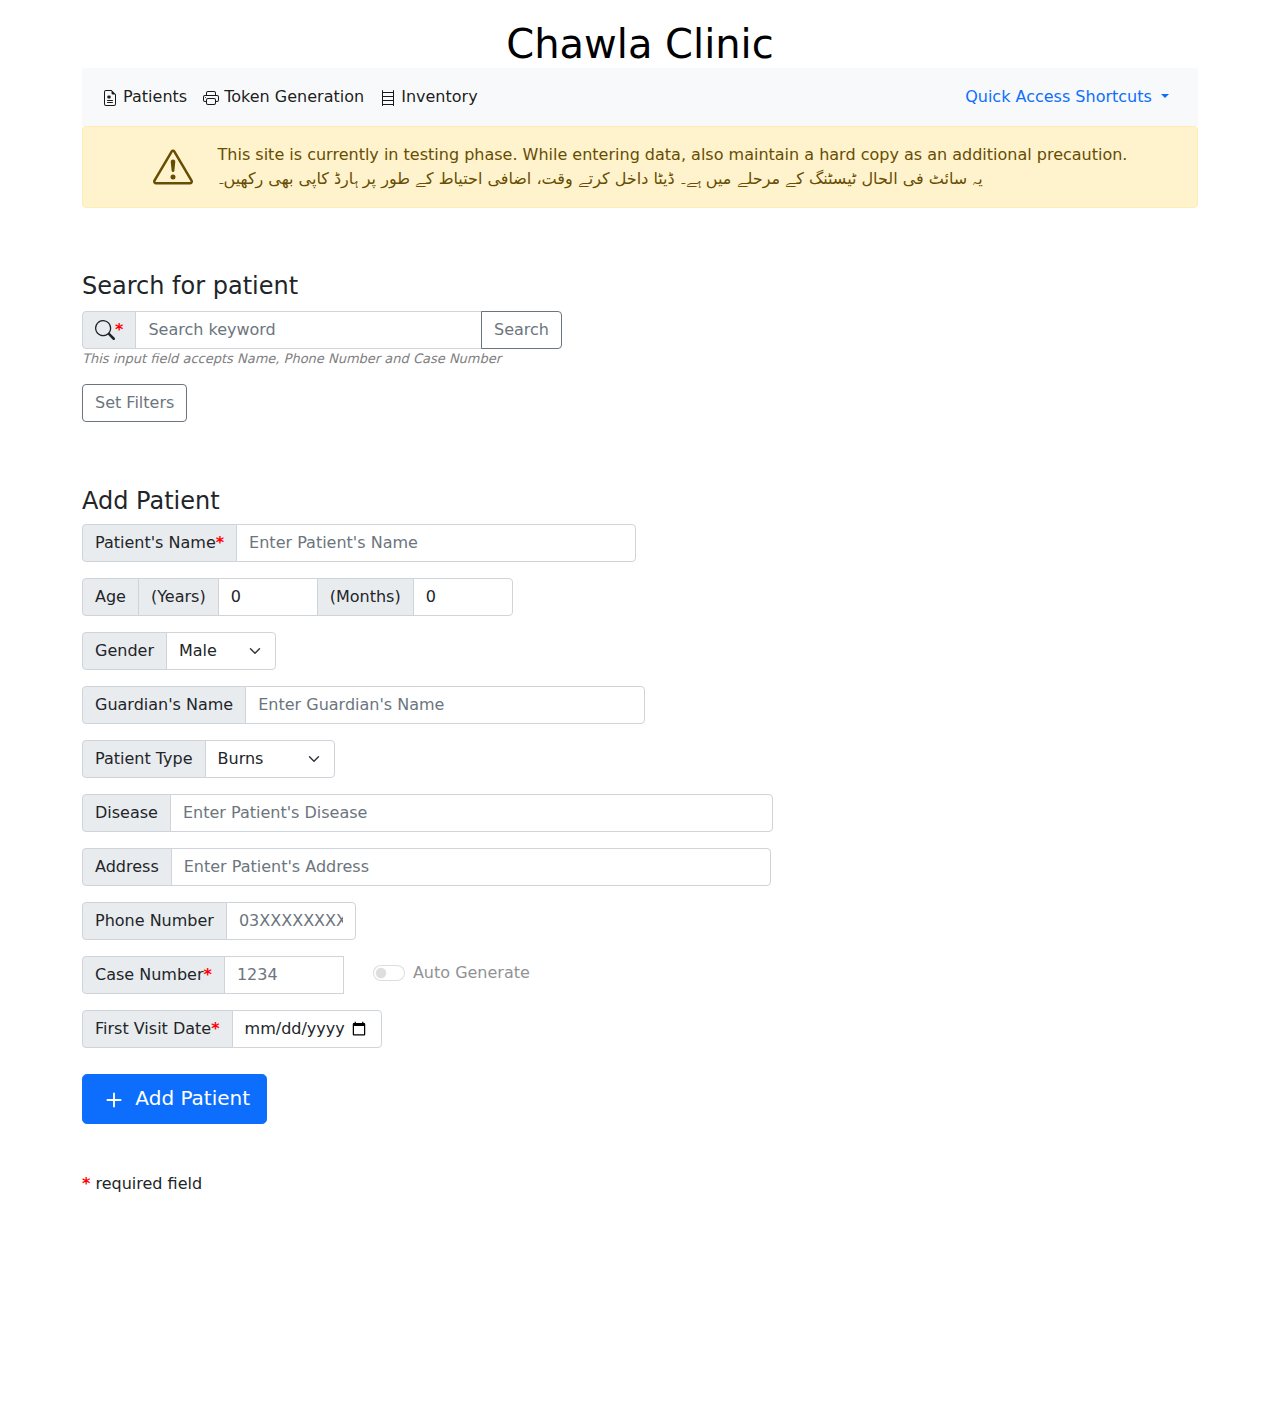
<file: index.html>
<!doctype html>
<html lang="en">

<head>
  <meta charset="utf-8">
  <meta name="viewport" content="width=device-width, initial-scale=1">
  <link href="./files/bootstrap/css/bootstrap.min.css" rel="stylesheet" crossorigin="anonymous">
  <link rel="stylesheet" href="./files/bootstrap/css/bootstrap-icons.css">
  <script src="./files/bootstrap/js/bootstrap.bundle.min.js" crossorigin="anonymous"></script>

  <script src="./files/scripts/jquery-3.7.1.min.js"></script>

  <link rel="stylesheet" href="./files/styles/header.css">
  <link rel="stylesheet" href="./files/styles/index.css">

  <script src="./files/scripts/common.js" crossorigin="anonymous"></script>
  <script src="./files/scripts/header.js" crossorigin="anonymous"></script>
  <script src="./files/scripts/index.js" crossorigin="anonymous"></script>

  <title>
    Home - Chawla Clinic
  </title>
</head>

<body>
  <div class="container">
    <div id="header-container"></div>
    <div class="d-flex justify-content-start">
      <div id="SearchPatient" class="w-100">
        <h4>Search for patient</h4>
        <div>
          <div class="input-group mt-10"  style="max-width: 30rem;">
            <span class="input-group-text" id="addon-wrapping"><svg xmlns="http://www.w3.org/2000/svg" width="20"
              height="20" fill="currentColor" class="bi bi-search" viewBox="0 0 16 16">
              <path
                d="M11.742 10.344a6.5 6.5 0 1 0-1.397 1.398h-.001c.03.04.062.078.098.115l3.85 3.85a1 1 0 0 0 1.415-1.414l-3.85-3.85a1.007 1.007 0 0 0-.115-.1zM12 6.5a5.5 5.5 0 1 1-11 0 5.5 5.5 0 0 1 11 0z" />
            </svg><span style="color: red;"><strong>*</strong></span></span>
          <input type="text" class="form-control" name="searchkeyword" id="searchParam" onkeypress="HandleSearchKeyPress(event)"
            placeholder="Search keyword" aria-label="Search" aria-describedby="addon-wrapping" required>
          <button class="btn btn-outline-secondary" type="button" id="search-patient">
            Search
            <div class="d-none spinner-border spinner-border-sm" id="search-loading" role="status">
              <span class="visually-hidden" >Searching...</span>
            </div>
          </button>
          
          </div>
          
          <p style="font-size:small; color: gray; font-style: italic;">This input field accepts Name, Phone Number and Case Number</p>
          
          <div class="">
            <button class="btn btn-outline-secondary" type="button" data-bs-toggle="collapse"
              data-bs-target="#searchFilters" aria-expanded="false" aria-controls="searchFilters">
              Set Filters
            </button>
          </div>
          <div class="search-container mt-3">
            <div class="collapse" id="searchFilters">
              <div class="d-flex justify-content-start" style="width: 50rem; max-width: 100%; overflow-x: auto;">
                <div class="mb-3">
                  <label class="form-label fw-bold">Patient Type</label>
                  <div class="form-check">
                    <input class="form-check-input" type="radio" value="B" name="patient-type" id="burn-patient">
                    <label class="form-check-label" for="burn-patient">Burns</label>
                  </div>
                  <div class="form-check">
                    <input class="form-check-input" type="radio" value="G" name="patient-type" id="general-patient">
                    <label class="form-check-label" for="general-patient">General</label>
                  </div>
                  <a href="#" class="btn-link" style="color: grey; text-decoration: none; font-size: smaller;" onclick="clearSelection('patient-type')">
                    Clear 
                    <svg xmlns="http://www.w3.org/2000/svg" width="16" height="16" fill="currentColor" class="bi bi-x" viewBox="0 0 16 16">
                      <path d="M4.646 4.646a.5.5 0 0 1 .708 0L8 7.293l2.646-2.647a.5.5 0 0 1 .708.708L8.707 8l2.647 2.646a.5.5 0 0 1-.708.708L8 8.707l-2.646 2.647a.5.5 0 0 1-.708-.708L7.293 8 4.646 5.354a.5.5 0 0 1 0-.708"/>
                    </svg>
                  </a>
                </div>
                <div class="vr mx-4"></div>
                <div class="mb-3">
                  <label class="form-label fw-bold">First Visit Date</label>
                  <div class="mb-2 row">
                    <label for="first-visit-start" class="col-sm-3 col-form-label">From</label>
                    <div class="col-sm-8">
                      <input type="date" class="form-control" id="first-visit-start" name="first-visit-start">
                    </div>
                  </div>
                  <div class="mb-1 row">
                    <label for="first-visit-end" class="col-sm-3 col-form-label">To</label>
                    <div class="col-sm-8">
                      <input type="date" class="form-control" id="first-visit-end" name="first-visit-end">
                    </div>
                  </div>
                </div>
                <div class="vr mx-4"></div>
                <div class="mb-3">
                  <label class="form-label fw-bold">Patient Status</label>
                  <div class="form-check">
                    <input class="form-check-input" type="radio" name="patient-status" value="Active" id="statusActive">
                    <label class="form-check-label" for="statusActive">Active</label>
                  </div>
                  <div class="form-check">
                    <input class="form-check-input" type="radio" name="patient-status" value="Closed" id="statusClosed">
                    <label class="form-check-label" for="statusClosed">Closed</label>
                  </div>
                  <a href="#" class="btn-link" style="color: grey; text-decoration: none; font-size: smaller;" onclick="clearSelection('patient-status')">
                    Clear 
                    <svg xmlns="http://www.w3.org/2000/svg" width="16" height="16" fill="currentColor" class="bi bi-x" viewBox="0 0 16 16">
                      <path d="M4.646 4.646a.5.5 0 0 1 .708 0L8 7.293l2.646-2.647a.5.5 0 0 1 .708.708L8.707 8l2.647 2.646a.5.5 0 0 1-.708.708L8 8.707l-2.646 2.647a.5.5 0 0 1-.708-.708L7.293 8 4.646 5.354a.5.5 0 0 1 0-.708"/>
                    </svg>
                  </a>
                </div>
                <div class="vr mx-4"></div>
                <div class="mb-3">
                  <label class="form-label fw-bold">Pagination</label>
                  <div class="mb-3">
                    <label for="searchResultSize" class="form-label">Results per page</label>
                    <select class="form-select" id="searchResultSize" style="width: 5rem;">
                      <option value="10" selected>10</option>
                      <option value="20">20</option>
                      <option value="50">50</option>
                      <option value="100">100</option>
                   </select>
                  </div>
                  <div class="mb-3">
                    <label for="searchSortByField" class="form-label">Sort by</label>
                    <div class="d-flex align-items-center">
                      <select id="searchSortByField" class="form-select" style="margin-right: 1rem;">
                        <option value="CaseNo">Case Number</option>
                        <option value="Name">Name</option>
                        <option value="PhoneNumber">Mobile Number</option>
                        <option value="FirstVisit">First Visit</option>
                     </select>
                     <button id="toggleSortButton" type="button" class="btn btn-light">
                      <svg xmlns="http://www.w3.org/2000/svg" width="20" height="20" fill="currentColor" class="bi bi-sort-down" viewBox="0 0 20 20">
                        <path d="M3.5 2.5a.5.5 0 0 0-1 0v8.793l-1.146-1.147a.5.5 0 0 0-.708.708l2 1.999.007.007a.497.497 0 0 0 .7-.006l2-2a.5.5 0 0 0-.707-.708L3.5 11.293zm3.5 1a.5.5 0 0 1 .5-.5h7a.5.5 0 0 1 0 1h-7a.5.5 0 0 1-.5-.5M7.5 6a.5.5 0 0 0 0 1h5a.5.5 0 0 0 0-1zm0 3a.5.5 0 0 0 0 1h3a.5.5 0 0 0 0-1zm0 3a.5.5 0 0 0 0 1h1a.5.5 0 0 0 0-1z"/>
                      </svg>
                      <svg xmlns="http://www.w3.org/2000/svg" width="20" height="20" fill="currentColor" class="bi bi-sort-up-alt" viewBox="0 0 20 20">
                        <path d="M3.5 13.5a.5.5 0 0 1-1 0V4.707L1.354 5.854a.5.5 0 1 1-.708-.708l2-1.999.007-.007a.5.5 0 0 1 .7.006l2 2a.5.5 0 1 1-.707.708L3.5 4.707zm4-9.5a.5.5 0 0 1 0-1h1a.5.5 0 0 1 0 1zm0 3a.5.5 0 0 1 0-1h3a.5.5 0 0 1 0 1zm0 3a.5.5 0 0 1 0-1h5a.5.5 0 0 1 0 1zM7 12.5a.5.5 0 0 0 .5.5h7a.5.5 0 0 0 0-1h-7a.5.5 0 0 0-.5.5"/>
                      </svg>
                  </button>
                     
                    </div>
                    
                  </div>
                </div>
              </div>
            </div>
          </div>
        </div><br>
        <table class="table d-none" id="searchResultTable">
          <thead>
            <tr>
              <th scope="col">#</th>
              <th scope="col">Case No.</th>
              <th scope="col">Patient Name</th>
              <th scope="col">Guardian Name</th>
              <th scope="col">Mobile Number</th>
              <th scope="col">First Visit</th>
              <th scope="col">Status</th>
            </tr>
          </thead>
          <tbody id="searchResultTableBody">
            <tr>
            </tr>
          </tbody>
        </table>
        <nav aria-label="..." class="d-none">
          <ul class="pagination justify-content-center mb-1" id="searchPaginationContainer">
            <li class="page-item disabled">
              <a class="page-link" href="#" tabindex="-1" aria-disabled="true" id="pagination-prev">Previous</a>
            </li>
            <li class="page-item"><a class="page-link" href="#" id="pagination-page-1">1</a></li>
            <li class="page-item active" aria-current="page" id="pagination-page-2">
              <a class="page-link" href="#">2</a>
            </li>
            <li class="page-item"><a class="page-link" href="#" id="pagination-page-3">3</a></li>
            <li class="page-item">
              <a class="page-link" href="#" id="pagination-next">Next</a>
            </li>
          </ul>
          <p class="d-flex justify-content-center text-muted small font-italic">Showing&nbsp;<span id="searchResultRangeText"></span>&nbsp;of&nbsp;<span id="searchResultCountText"></span>&nbsp;results.</p>
        </nav>
        <div class="alert alert-danger d-flex justify-content-center d-none" role="alert" id="searchResultNotFound">
          No Results Found
        </div>
      </div>
    </div>
    <div id="AddPatient" style="margin-top:25px">
      <h4>Add Patient</h4>
      <form id="AddPatientForm" method="POST">
        <div class="input-group mb-3">
          <span class="input-group-text" id="basic-addon1">Patient's Name<span
              style="color: red;"><strong>*</strong></span></span>
          <input type="text" class="form-control" id="PatientNameInput" name="Name" placeholder="Enter Patient's Name"
            style="max-width: 400px;" required>
        </div>
        <div class="input-group mb-3">
          <span class="input-group-text">Age</span>
          <span class="input-group-text" id="basic-addon1">(Years)</span>
          <input type="number" class="form-control" id="AgeYearsInput" style="max-width: 6.25rem;min-width: 3rem;" name="AgeYears" value=0
            min=0 required>
          <span class="input-group-text" id="basic-addon1">(Months)</span>
          <input type="number" class="form-control" id="AgeMonthsInput" style="max-width: 6.25rem;min-width: 3rem;" name="AgeMonths" value=0
            min=0 max=11 required>
        </div>
        <div class="input-group mb-3">
          <label class="input-group-text" for="gender">Gender</label>
          <select class="form-select" id="GenderInput" name="Gender" style="width: 6.25rem;max-width: 6.875rem;">
            <option value="M" selected>Male</option>
            <option value="F">Female</option>
          </select>
        </div>
        <div class="input-group mb-3">
          <span class="input-group-text" id="basic-addon1">Guardian's Name</span>
          <input type="text" class="form-control" id="GuardianNameInput" name="GuardianName"
            placeholder="Enter Guardian's Name" style="max-width: 400px;">
        </div>
        <div class="input-group mb-3">
          <label class="input-group-text" for="type">Patient Type</label>
          <select class="form-select" id="type" name="type" style="max-width: 130px;">
            <option value="B" selected>Burns</option>
            <option value="G">General</option>
          </select>
        </div>
        <div class="input-group mb-3">
          <span class="input-group-text" id="basic-addon1">Disease</span>
          <input type="text" class="form-control" id="DiseaseInput" name="Disease" style="max-width: 603px;"
            placeholder="Enter Patient's Disease">
        </div>
        <div class="input-group mb-3">
          <span class="input-group-text" id="basic-addon1">Address</span>
          <input type="text" class="form-control" id="AddressInput" name="Address" style="max-width: 600px;"
            placeholder="Enter Patient's Address">
        </div>
        <div class="input-group mb-3">
          <span class="input-group-text" id="basic-addon1">Phone Number</span>
          <input type="tel" class="form-control" id="PhoneNumberInput" name="PhoneNumber" style="max-width: 130px;"
            placeholder="03XXXXXXXXX" pattern="[0][3][0-4][0-9]{8}" maxlength="11">
        </div>
        <div class="input-group mb-3">
          <span class="input-group-text" id="basic-addon1">Case Number<span
              style="color: red;"><strong>*</strong></span></span>
          <input type="text" class="form-control" id="CaseNoInput" name="CaseNo" style="max-width: 120px;" placeholder="1234"
            maxlength="4" required>
          <span>
            <div class="form-check form-switch" style="margin-left:30px;margin-top:5px;margin-right: 10px;"
              onclick="disabledFunctionality()">
              <input class="form-check-input" type="checkbox" role="switch" id="flexSwitchCheckDefault" disabled
                onclick="">
              <label class="form-check-label" for="flexSwitchCheckDefault">Auto Generate</label>
            </div>
          </span>
        </div>
        <div class="input-group mb-3">
          <span class="input-group-text" id="basic-addon1">First Visit Date<span
              style="color: red;"><strong>*</strong></span></span>
          <input type="date" class="form-control" id="FirstVisitInput" name="FirstVisit" style="max-width: 150px;" required>
        </div>
        <button type="submit" class="mt-10 btn btn-primary btn-lg" id="AddPatient" name="AddPatient" value="True">
          <div id="AddPatientButton">
            <svg xmlns="http://www.w3.org/2000/svg" width="30" height="30" fill="currentColor" class="bi bi-plus"
            viewBox="0 0 16 16">
            <path
              d="M8 4a.5.5 0 0 1 .5.5v3h3a.5.5 0 0 1 0 1h-3v3a.5.5 0 0 1-1 0v-3h-3a.5.5 0 0 1 0-1h3v-3A.5.5 0 0 1 8 4z" />
          </svg>
          Add Patient
          </div>
          <div class="d-none spinner-border spinner-border-sm" id="AddPatientLoading" role="status">
            <span class="visually-hidden" >Adding...</span>
          </div>
          
        </button>
      </form>
      <br><br>
      <p><span style="color: red;"><strong>*</strong></span> required field</p>
    </div>
  </div>
</body>

</html>
</file>
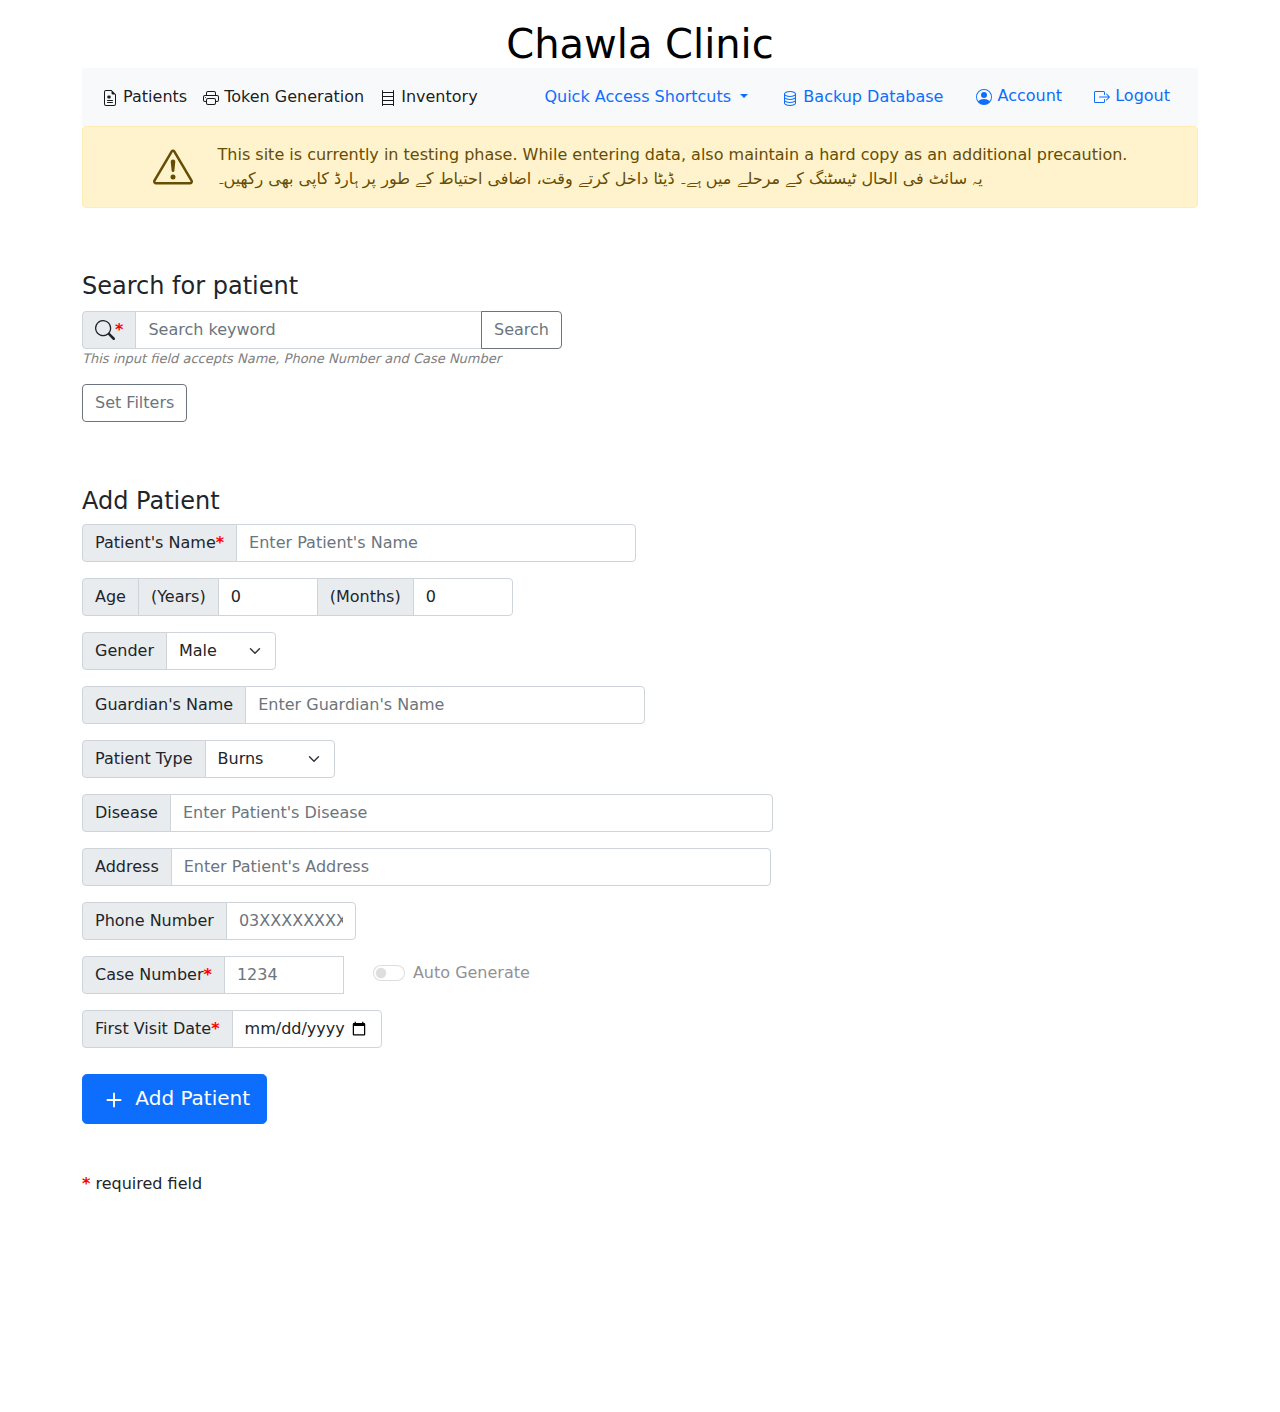
<file: pages/index.html>
<!doctype html>
<html lang="en">

<head>
  <meta charset="utf-8">
  <meta name="viewport" content="width=device-width, initial-scale=1">
  <link href="../bootstrap/css/bootstrap.min.css" rel="stylesheet" crossorigin="anonymous">
  <link rel="stylesheet" href="../bootstrap/css/bootstrap-icons.css">
  <script src="../bootstrap/js/bootstrap.bundle.min.js" crossorigin="anonymous"></script>

  <script src="../scripts/jquery-3.7.1.min.js"></script>

  <link rel="stylesheet" href="../styles/header.css">
  <link rel="stylesheet" href="../styles/index.css">

  <script src="../scripts/common.js" crossorigin="anonymous"></script>
  <script src="../scripts/header.js" crossorigin="anonymous"></script>
  <script src="../scripts/index.js" crossorigin="anonymous"></script>

  <title>
    Home - Chawla Clinic
  </title>
</head>

<body>
  <div class="container">
    <div id="header-container"></div>
    <div class="d-flex justify-content-start">
      <div id="SearchPatient" class="w-100">
        <h4>Search for patient</h4>
        <div>
          <div class="input-group mt-10"  style="max-width: 30rem;">
            <span class="input-group-text" id="addon-wrapping"><svg xmlns="http://www.w3.org/2000/svg" width="20"
              height="20" fill="currentColor" class="bi bi-search" viewBox="0 0 16 16">
              <path
                d="M11.742 10.344a6.5 6.5 0 1 0-1.397 1.398h-.001c.03.04.062.078.098.115l3.85 3.85a1 1 0 0 0 1.415-1.414l-3.85-3.85a1.007 1.007 0 0 0-.115-.1zM12 6.5a5.5 5.5 0 1 1-11 0 5.5 5.5 0 0 1 11 0z" />
            </svg><span style="color: red;"><strong>*</strong></span></span>
          <input type="text" class="form-control" name="searchkeyword" id="searchParam" onkeypress="HandleSearchKeyPress(event)"
            placeholder="Search keyword" aria-label="Search" aria-describedby="addon-wrapping" required>
          <button class="btn btn-outline-secondary" type="button" id="search-patient">
            Search
            <div class="d-none spinner-border spinner-border-sm" id="search-loading" role="status">
              <span class="visually-hidden" >Searching...</span>
            </div>
          </button>
          
          </div>
          
          <p style="font-size:small; color: gray; font-style: italic;">This input field accepts Name, Phone Number and Case Number</p>
          
          <div class="">
            <button class="btn btn-outline-secondary" type="button" data-bs-toggle="collapse"
              data-bs-target="#searchFilters" aria-expanded="false" aria-controls="searchFilters">
              Set Filters
            </button>
          </div>
          <div class="search-container mt-3">
            <div class="collapse" id="searchFilters">
              <div class="d-flex justify-content-start" style="width: 50rem; max-width: 100%; overflow-x: auto;">
                <div class="mb-3">
                  <label class="form-label fw-bold">Patient Type</label>
                  <div class="form-check">
                    <input class="form-check-input" type="radio" value="B" name="patient-type" id="burn-patient">
                    <label class="form-check-label" for="burn-patient">Burns</label>
                  </div>
                  <div class="form-check">
                    <input class="form-check-input" type="radio" value="G" name="patient-type" id="general-patient">
                    <label class="form-check-label" for="general-patient">General</label>
                  </div>
                  <a href="#" class="btn-link" style="color: grey; text-decoration: none; font-size: smaller;" onclick="clearSelection('patient-type')">
                    Clear 
                    <svg xmlns="http://www.w3.org/2000/svg" width="16" height="16" fill="currentColor" class="bi bi-x" viewBox="0 0 16 16">
                      <path d="M4.646 4.646a.5.5 0 0 1 .708 0L8 7.293l2.646-2.647a.5.5 0 0 1 .708.708L8.707 8l2.647 2.646a.5.5 0 0 1-.708.708L8 8.707l-2.646 2.647a.5.5 0 0 1-.708-.708L7.293 8 4.646 5.354a.5.5 0 0 1 0-.708"/>
                    </svg>
                  </a>
                </div>
                <div class="vr mx-4"></div>
                <div class="mb-3">
                  <label class="form-label fw-bold">First Visit Date</label>
                  <div class="mb-2 row">
                    <label for="first-visit-start" class="col-sm-3 col-form-label">From</label>
                    <div class="col-sm-8">
                      <input type="date" class="form-control" id="first-visit-start" name="first-visit-start">
                    </div>
                  </div>
                  <div class="mb-1 row">
                    <label for="first-visit-end" class="col-sm-3 col-form-label">To</label>
                    <div class="col-sm-8">
                      <input type="date" class="form-control" id="first-visit-end" name="first-visit-end">
                    </div>
                  </div>
                </div>
                <div class="vr mx-4"></div>
                <div class="mb-3">
                  <label class="form-label fw-bold">Patient Status</label>
                  <div class="form-check">
                    <input class="form-check-input" type="radio" name="patient-status" value="Active" id="statusActive">
                    <label class="form-check-label" for="statusActive">Active</label>
                  </div>
                  <div class="form-check">
                    <input class="form-check-input" type="radio" name="patient-status" value="Closed" id="statusClosed">
                    <label class="form-check-label" for="statusClosed">Closed</label>
                  </div>
                  <a href="#" class="btn-link" style="color: grey; text-decoration: none; font-size: smaller;" onclick="clearSelection('patient-status')">
                    Clear 
                    <svg xmlns="http://www.w3.org/2000/svg" width="16" height="16" fill="currentColor" class="bi bi-x" viewBox="0 0 16 16">
                      <path d="M4.646 4.646a.5.5 0 0 1 .708 0L8 7.293l2.646-2.647a.5.5 0 0 1 .708.708L8.707 8l2.647 2.646a.5.5 0 0 1-.708.708L8 8.707l-2.646 2.647a.5.5 0 0 1-.708-.708L7.293 8 4.646 5.354a.5.5 0 0 1 0-.708"/>
                    </svg>
                  </a>
                </div>
                <div class="vr mx-4"></div>
                <div class="mb-3">
                  <label class="form-label fw-bold">Pagination</label>
                  <div class="mb-3">
                    <label for="searchResultSize" class="form-label">Results per page</label>
                    <select class="form-select" id="searchResultSize" style="width: 5rem;">
                      <option value="10" selected>10</option>
                      <option value="20">20</option>
                      <option value="50">50</option>
                      <option value="100">100</option>
                   </select>
                  </div>
                  <div class="mb-3">
                    <label for="searchSortByField" class="form-label">Sort by</label>
                    <div class="d-flex align-items-center">
                      <select id="searchSortByField" class="form-select" style="margin-right: 1rem;">
                        <option value="CaseNo">Case Number</option>
                        <option value="Name">Name</option>
                        <option value="PhoneNumber">Mobile Number</option>
                        <option value="FirstVisit">First Visit</option>
                     </select>
                     <button id="toggleSortButton" type="button" class="btn btn-light">
                      <svg xmlns="http://www.w3.org/2000/svg" width="20" height="20" fill="currentColor" class="bi bi-sort-down" viewBox="0 0 20 20">
                        <path d="M3.5 2.5a.5.5 0 0 0-1 0v8.793l-1.146-1.147a.5.5 0 0 0-.708.708l2 1.999.007.007a.497.497 0 0 0 .7-.006l2-2a.5.5 0 0 0-.707-.708L3.5 11.293zm3.5 1a.5.5 0 0 1 .5-.5h7a.5.5 0 0 1 0 1h-7a.5.5 0 0 1-.5-.5M7.5 6a.5.5 0 0 0 0 1h5a.5.5 0 0 0 0-1zm0 3a.5.5 0 0 0 0 1h3a.5.5 0 0 0 0-1zm0 3a.5.5 0 0 0 0 1h1a.5.5 0 0 0 0-1z"/>
                      </svg>
                      <svg xmlns="http://www.w3.org/2000/svg" width="20" height="20" fill="currentColor" class="bi bi-sort-up-alt" viewBox="0 0 20 20">
                        <path d="M3.5 13.5a.5.5 0 0 1-1 0V4.707L1.354 5.854a.5.5 0 1 1-.708-.708l2-1.999.007-.007a.5.5 0 0 1 .7.006l2 2a.5.5 0 1 1-.707.708L3.5 4.707zm4-9.5a.5.5 0 0 1 0-1h1a.5.5 0 0 1 0 1zm0 3a.5.5 0 0 1 0-1h3a.5.5 0 0 1 0 1zm0 3a.5.5 0 0 1 0-1h5a.5.5 0 0 1 0 1zM7 12.5a.5.5 0 0 0 .5.5h7a.5.5 0 0 0 0-1h-7a.5.5 0 0 0-.5.5"/>
                      </svg>
                  </button>
                     
                    </div>
                    
                  </div>
                </div>
              </div>
            </div>
          </div>
        </div><br>
        <table class="table d-none" id="searchResultTable">
          <thead>
            <tr>
              <th scope="col">#</th>
              <th scope="col">Case No.</th>
              <th scope="col">Patient Name</th>
              <th scope="col">Guardian Name</th>
              <th scope="col">Mobile Number</th>
              <th scope="col">First Visit</th>
              <th scope="col">Status</th>
            </tr>
          </thead>
          <tbody id="searchResultTableBody">
            <tr>
            </tr>
          </tbody>
        </table>
        <nav aria-label="..." class="d-none">
          <ul class="pagination justify-content-center mb-1" id="searchPaginationContainer">
            <li class="page-item disabled">
              <a class="page-link" href="#" tabindex="-1" aria-disabled="true" id="pagination-prev">Previous</a>
            </li>
            <li class="page-item"><a class="page-link" href="#" id="pagination-page-1">1</a></li>
            <li class="page-item active" aria-current="page" id="pagination-page-2">
              <a class="page-link" href="#">2</a>
            </li>
            <li class="page-item"><a class="page-link" href="#" id="pagination-page-3">3</a></li>
            <li class="page-item">
              <a class="page-link" href="#" id="pagination-next">Next</a>
            </li>
          </ul>
          <p class="d-flex justify-content-center text-muted small font-italic">Showing&nbsp;<span id="searchResultRangeText"></span>&nbsp;of&nbsp;<span id="searchResultCountText"></span>&nbsp;results.</p>
        </nav>
        <div class="alert alert-danger d-flex justify-content-center d-none" role="alert" id="searchResultNotFound">
          No Results Found
        </div>
      </div>
    </div>
    <div id="AddPatient" style="margin-top:25px">
      <h4>Add Patient</h4>
      <form id="AddPatientForm" method="POST">
        <div class="input-group mb-3">
          <span class="input-group-text" id="basic-addon1">Patient's Name<span
              style="color: red;"><strong>*</strong></span></span>
          <input type="text" class="form-control" id="PatientNameInput" name="Name" placeholder="Enter Patient's Name"
            style="max-width: 400px;" required>
        </div>
        <div class="input-group mb-3">
          <span class="input-group-text">Age</span>
          <span class="input-group-text" id="basic-addon1">(Years)</span>
          <input type="number" class="form-control" id="AgeYearsInput" style="max-width: 6.25rem;min-width: 3rem;" name="AgeYears" value=0
            min=0 required>
          <span class="input-group-text" id="basic-addon1">(Months)</span>
          <input type="number" class="form-control" id="AgeMonthsInput" style="max-width: 6.25rem;min-width: 3rem;" name="AgeMonths" value=0
            min=0 max=11 required>
        </div>
        <div class="input-group mb-3">
          <label class="input-group-text" for="gender">Gender</label>
          <select class="form-select" id="GenderInput" name="Gender" style="width: 6.25rem;max-width: 6.875rem;">
            <option value="M" selected>Male</option>
            <option value="F">Female</option>
          </select>
        </div>
        <div class="input-group mb-3">
          <span class="input-group-text" id="basic-addon1">Guardian's Name</span>
          <input type="text" class="form-control" id="GuardianNameInput" name="GuardianName"
            placeholder="Enter Guardian's Name" style="max-width: 400px;">
        </div>
        <div class="input-group mb-3">
          <label class="input-group-text" for="type">Patient Type</label>
          <select class="form-select" id="type" name="type" style="max-width: 130px;">
            <option value="B" selected>Burns</option>
            <option value="G">General</option>
          </select>
        </div>
        <div class="input-group mb-3">
          <span class="input-group-text" id="basic-addon1">Disease</span>
          <input type="text" class="form-control" id="DiseaseInput" name="Disease" style="max-width: 603px;"
            placeholder="Enter Patient's Disease">
        </div>
        <div class="input-group mb-3">
          <span class="input-group-text" id="basic-addon1">Address</span>
          <input type="text" class="form-control" id="AddressInput" name="Address" style="max-width: 600px;"
            placeholder="Enter Patient's Address">
        </div>
        <div class="input-group mb-3">
          <span class="input-group-text" id="basic-addon1">Phone Number</span>
          <input type="tel" class="form-control" id="PhoneNumberInput" name="PhoneNumber" style="max-width: 130px;"
            placeholder="03XXXXXXXXX" pattern="[0][3][0-4][0-9]{8}" maxlength="11">
        </div>
        <div class="input-group mb-3">
          <span class="input-group-text" id="basic-addon1">Case Number<span
              style="color: red;"><strong>*</strong></span></span>
          <input type="text" class="form-control" id="CaseNoInput" name="CaseNo" style="max-width: 120px;" placeholder="1234"
            maxlength="4" required>
          <span>
            <div class="form-check form-switch" style="margin-left:30px;margin-top:5px;margin-right: 10px;"
              onclick="disabledFunctionality()">
              <input class="form-check-input" type="checkbox" role="switch" id="flexSwitchCheckDefault" disabled
                onclick="">
              <label class="form-check-label" for="flexSwitchCheckDefault">Auto Generate</label>
            </div>
          </span>
        </div>
        <div class="input-group mb-3">
          <span class="input-group-text" id="basic-addon1">First Visit Date<span
              style="color: red;"><strong>*</strong></span></span>
          <input type="date" class="form-control" id="FirstVisitInput" name="FirstVisit" style="max-width: 150px;" required>
        </div>
        <button type="submit" class="mt-10 btn btn-primary btn-lg" id="AddPatient" name="AddPatient" value="True">
          <div id="AddPatientButton">
            <svg xmlns="http://www.w3.org/2000/svg" width="30" height="30" fill="currentColor" class="bi bi-plus"
            viewBox="0 0 16 16">
            <path
              d="M8 4a.5.5 0 0 1 .5.5v3h3a.5.5 0 0 1 0 1h-3v3a.5.5 0 0 1-1 0v-3h-3a.5.5 0 0 1 0-1h3v-3A.5.5 0 0 1 8 4z" />
          </svg>
          Add Patient
          </div>
          <div class="d-none spinner-border spinner-border-sm" id="AddPatientLoading" role="status">
            <span class="visually-hidden" >Adding...</span>
          </div>
          
        </button>
      </form>
      <br><br>
      <p><span style="color: red;"><strong>*</strong></span> required field</p>
    </div>
  </div>
</body>

</html>
</file>
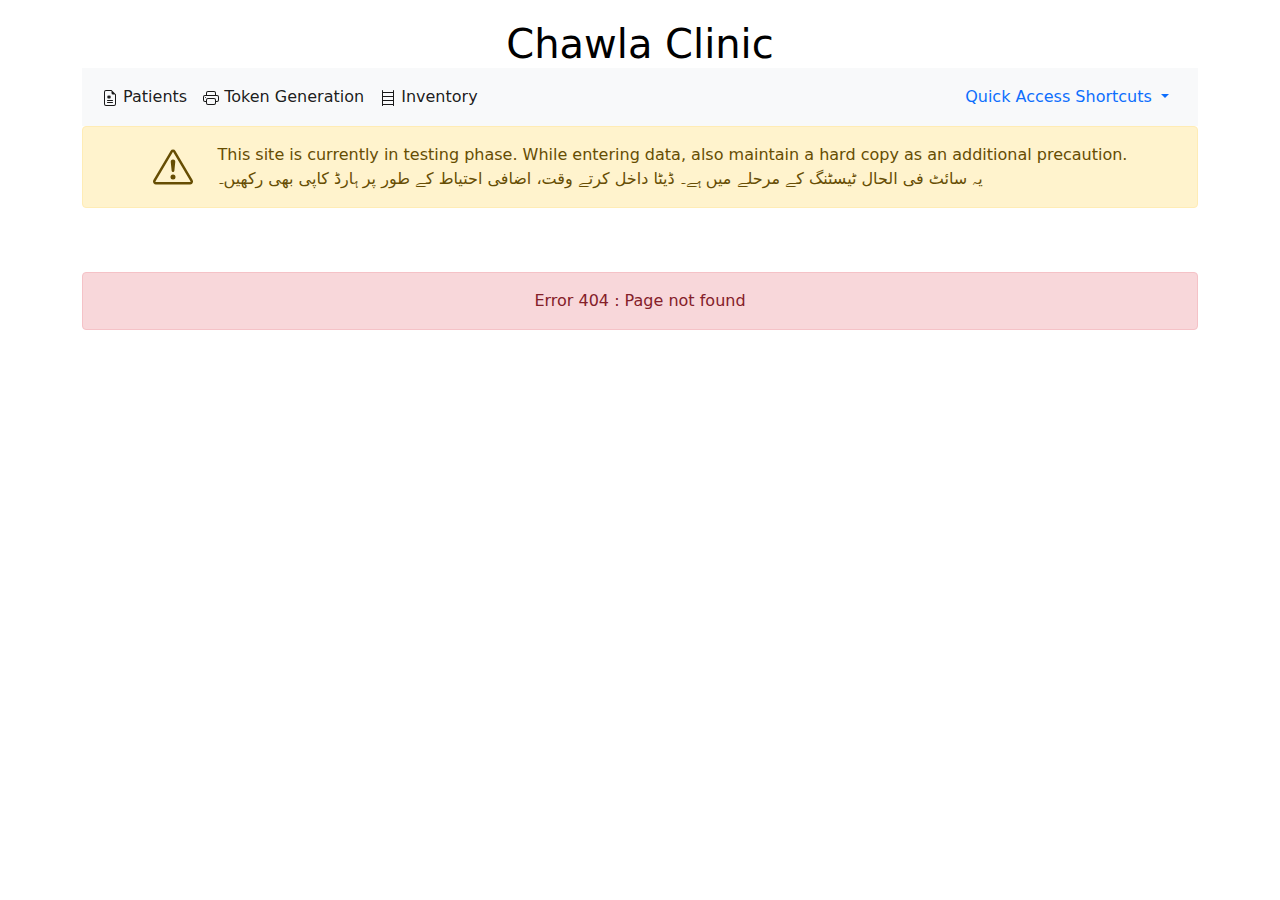
<file: page-not-found.html>
<!DOCTYPE html>
<html lang="en">
<head>
    <meta charset="utf-8">
  <meta name="viewport" content="width=device-width, initial-scale=1">
  <link href="./files/bootstrap/css/bootstrap.min.css" rel="stylesheet" crossorigin="anonymous">
	<link rel="stylesheet" href="./files/bootstrap/css/bootstrap-icons.css">
	<script src="./files/bootstrap/js/bootstrap.bundle.min.js" crossorigin="anonymous"></script>

  <link rel="stylesheet" href="./files/styles/header.css">
  <link rel="stylesheet" href="./files/styles/index.css">
  
	<script src="./files/scripts/header.js" crossorigin="anonymous"></script>
  <title>Page not found | Chawla Clinic</title>
</head>
<body>
    <div class="container">
      <div id="header-container"></div>
        <div class="alert alert-danger d-flex justify-content-center" role="alert">
            Error 404 : Page not found
        </div>
    </div>
</body>
</html>
</file>
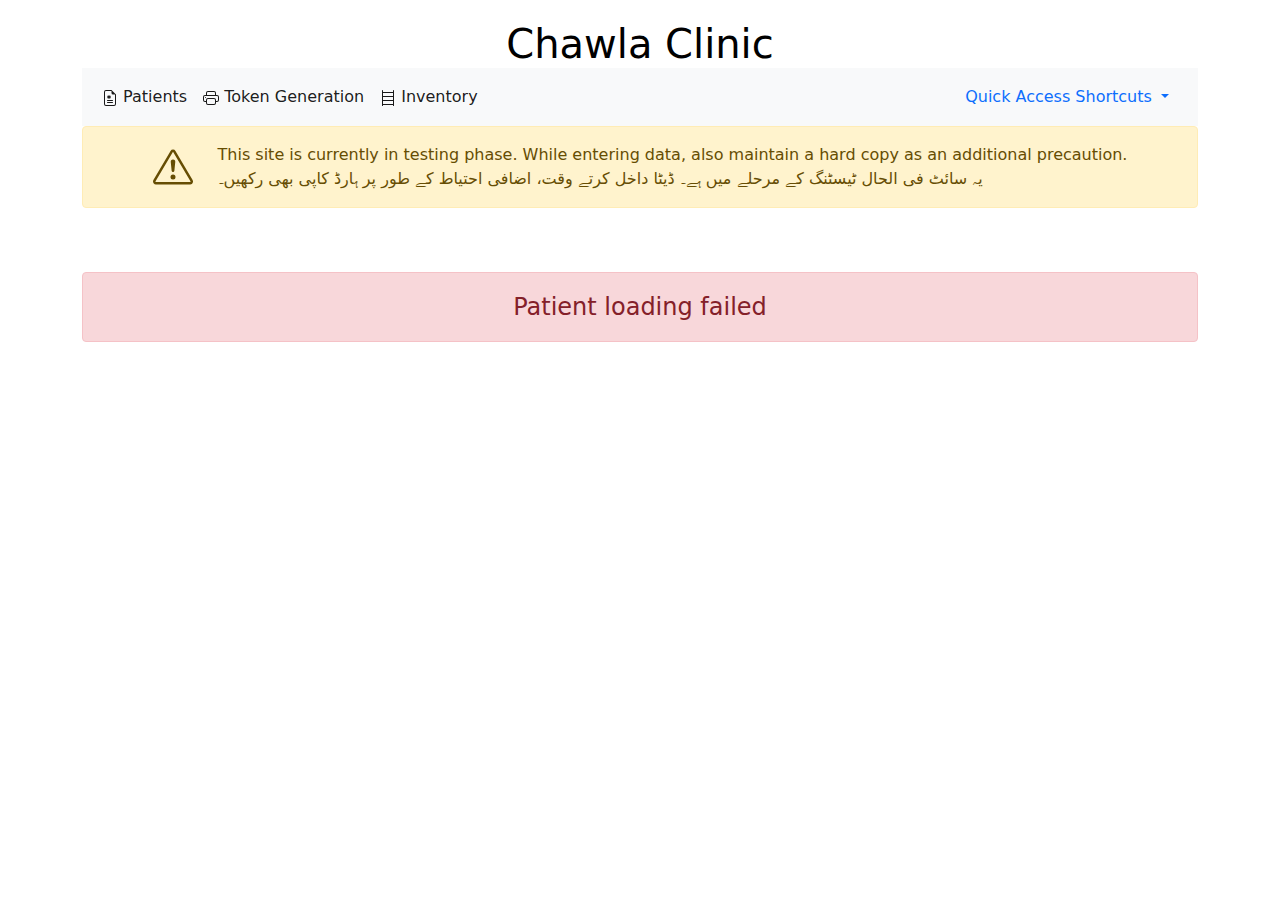
<file: patient.html>
<!doctype html>
<html lang="en">

<head>
  <meta charset="utf-8">
  <meta name="viewport" content="width=device-width, initial-scale=1">
  <link href="./files/bootstrap/css/bootstrap.min.css" rel="stylesheet" crossorigin="anonymous">
  <link rel="stylesheet" href="./files/bootstrap/css/bootstrap-icons.css">
  <script src="./files/bootstrap/js/bootstrap.bundle.min.js" crossorigin="anonymous"></script>

  <script src="./files/scripts/jquery-3.7.1.min.js"></script>

  <link rel="stylesheet" href="./files/styles/header.css">
  <link rel="stylesheet" href="./files/styles/patient.css">

  <script src="./files/scripts/common.js" crossorigin="anonymous"></script>
  <script src="./files/scripts/header.js" crossorigin="anonymous"></script>
  <script src="./files/scripts/patient.js" crossorigin="anonymous"></script>
  <title>
    Patient | Chawla Clinic
  </title>
</head>

<body>
  <div class="container">
    <div id="header-container"></div>
    <div id="patientPageLoading" class="d-flex justify-content-center">
      <h3 style="margin-right: 1rem;">
        Loading Patient...
      </h3>
      <div class="spinner-border" role="status">
      </div>
    </div>
    <div id="patientLoadingFailed" class="alert alert-danger d-flex d-none justify-content-center" style="font-size: 1.5rem; font-weight: 500;" role="alert">
      Patient loading failed
    </div>
    <h3 id="patientNotFound" class="d-none d-flex justify-content-center">No record found</h3>
    <div id="patientData" class="d-none">
    <div id="viewPatientContainer">
      <div id="BasicInfo">
        <table class="table table-striped table-bordered">
          <tbody>
            <tr>
              <td colspan="5"><strong>Patient Name: </strong>
                <span id="patientName"></span>
              </td>
            </tr>
            <tr>
              <td colspan="1"><strong>Age: </strong>
                <span id="age"></span>
              </td>
              <td colspan="1"><strong>Gender: </strong>
                <span id="gender"></span>
              </td>
              <td colspan="3"><strong>Guardian's Name: </strong>
                <span id="guardianName"></span>
              </td>
            </tr>
            <tr>
              <td colspan="5"><strong>Disease: (<span id="patientType"></span>) </strong>
                <span id="disease"></span>
              </td>
            </tr>
            <tr>
              <td colspan="5"><strong>Address: </strong>
                <span id="address"></span>
              </td>
            </tr>
            <tr>
              <td colspan="1"><strong>Case No: </strong>
                <span id="caseNo"></span>
              </td>
              <td colspan="1"><strong>Status : <span id="status" style="color:green"></span> </td>
              <td colspan="1"><strong>Phone Number : </strong>
                <span id="phoneNumber"></span>
              </td>
              <td colspan="1"><strong>First Visit : </strong>
                <span id="firstVisit"></span>
              </td>
              <td colspan="1"><strong>Discount Mode : </strong><span id="discountMode"></span></td>
            </tr>
          </tbody>
        </table>
      </div>
      <div class="wrapper">
					<h4>Description</h4>
					<textarea class="form-control" id="descriptionReadOnly" rows="5" readonly style="padding-left: 10px;padding-right: 5px;"></textarea>
				</div>
    <div class="d-flex justify-content-end" style="margin-top: 30px;">
      <button type="button" id="editPatient" onclick="PatientEditMode()" class="btn btn-primary">
        <svg xmlns="http://www.w3.org/2000/svg" width="16" height="16" fill="currentColor" class="bi bi-pencil-square"
          viewBox="0 0 16 16">
          <path
            d="M15.502 1.94a.5.5 0 0 1 0 .706L14.459 3.69l-2-2L13.502.646a.5.5 0 0 1 .707 0l1.293 1.293zm-1.75 2.456-2-2L4.939 9.21a.5.5 0 0 0-.121.196l-.805 2.414a.25.25 0 0 0 .316.316l2.414-.805a.5.5 0 0 0 .196-.12l6.813-6.814z" />
          <path fill-rule="evenodd"
            d="M1 13.5A1.5 1.5 0 0 0 2.5 15h11a1.5 1.5 0 0 0 1.5-1.5v-6a.5.5 0 0 0-1 0v6a.5.5 0 0 1-.5.5h-11a.5.5 0 0 1-.5-.5v-11a.5.5 0 0 1 .5-.5H9a.5.5 0 0 0 0-1H2.5A1.5 1.5 0 0 0 1 2.5v11z" />
        </svg>
        Edit
      </button>
    </div>
    <hr>
    <div style="margin-top: 15px;">
      <h4>Add Payment</h4>
      <div class="input-group mb-3">
        <span class="input-group-text" for="paymentAmount">Payment Amount</span>
        <input type="number" class="form-control" id="paymentAmount" name="paymentAmount" style="max-width: 110px;"
          required>
      </div>
      <div class="input-group mb-3">
        <span class="input-group-text" id="basic-addon1" for="paymentDate">Payment Date</span>
        <input type="date" class="form-control" id="paymentDate" name="paymentDate" style="max-width: 150px;" required>
      </div>
      <div class="form-check mb-3">
        <input class="form-check-input" type="checkbox" onclick="CheckboxFeatureNotAvailable(this)" id="printPaymentReceipt">
        <label class="form-check-label" for="printPaymentReceipt">Print Receipt</label>
      </div>
      <button type="button" name="addPayment" class="btn btn-primary" onclick="AddPayment()"> Add Payment</button>
    </div>
    </div>
    <div id="editPatientContainer" class="d-none">
      <table class="table table-striped table-bordered">
        <tbody>
          <tr>
            <td colspan="6">
              <div class="input-group"><span class="input-group-text" id="basic-addon1"><strong>Patient's
                    Name</strong></span>
                <input type="text" class="form-control" id="patientNameEdit">
              </div>
            </td>
          </tr>
          <tr>
            <td colspan="2">
              <div class="input-group">
                <span class="input-group-text"><strong>Age (years)</strong></span>
                <input type="number" class="form-control" id="ageYearsEdit" min=0>
                <span class="input-group-text"><strong>(months)</strong></span>
                <input type="number" class="form-control" id="ageMonthsEdit" min=0 max=11>
              </div>
            </td>
            <td colspan="1">
              <div class="input-group">
                <label class="input-group-text" for="gender"
                  style="margin-left: 10px;"><strong>Gender</strong></label>
                <select class="form-select" id="genderEdit" >
                  <option value="M" selected>Male</option>
                  <option value="F">Female</option>
                </select>
              </div>
            </td>
            <td colspan="2">
              <div class="input-group"><span class="input-group-text"><strong>Guardian's Name</strong></span>
                <input type="text" class="form-control" id="guardianNameEdit">
              </div>
            </td>
          </tr>
          <tr>
            <td colspan="5">
              <div class="input-group">
                <span class="input-group-text" id="basic-addon1"><strong>Disease<span id="patientTypeEdit"></span></strong></span>
                <span id="patientTypeEdit">
                </span>
                <input type="text" class="form-control" id="diseaseEdit">
              </div>
            </td>
          </tr>
          <tr>
            <td colspan="5">
              <div class="input-group">
                <span class="input-group-text" id="basic-addon1"><strong>Address</strong></span>
                <input type="text" class="form-control" id="addressEdit">
              </div>
            </td>
          </tr>
          <tr>
            <td colspan="1">
              <strong>Case No : </strong>
              <span id="caseNoEdit"></span>
            </td>
            <td colspan="1">
              <div class="input-group">
                <span class="input-group-text" id="basic-addon1"><strong>Status</strong></span>
                <select class="form-select" id="statusEdit">
                  <option value="Active" selected>ACTIVE</option>
                  <option value="Closed">CLOSED</option>
                </select>
              </div>
            </td>
            <td colspan="1">
              <div class="input-group">
                <span class="input-group-text" id="basic-addon1"><strong>Phone Number</strong></span>
                <input type="tel" class="form-control" id="phoneNumberEdit"
                  pattern="[0][3][0-4][0-9]{8}" maxlength="11">
              </div>
            </td>
            <td colspan="1">
              <div class="input-group">
                <span class="input-group-text" id="basic-addon1"><strong>First Visit</strong></span>
                <input type="date" class="form-control" id="firstVisitEdit">
              </div>
            </td>
            <td colspan="1">
              <div class="input-group">
                <span class="input-group-text" id="basic-addon1"><strong>Discount Mode</strong></span>
                <select class="form-select" id="discountModeEdit">
                  <option value="1" selected>None</option>
                  <option value="2">Funds</option>
                  <option value="3">Zakat</option>
                  <option value="4">Paid by someone</option>
                </select>
              </div>
            </td>
          </tr>
        </tbody>
      </table>
      
    <div class="wrapper">
      <h4>Description</h4>
      <textarea class="form-control" id="descriptionEdit" rows="5"
        style="padding-left: 10px;padding-right: 5px;" placeholder="Enter Patient Description here..."></textarea>
    </div>
      <div class="d-flex justify-content-end" style="margin-top: 30px;">
        <button type="button" id="savePatient" onclick="SavePatientRecord()" class="btn btn-primary">
          <svg xmlns="http://www.w3.org/2000/svg" width="16" height="16" fill="currentColor" class="bi bi-check2-square"
            viewBox="0 0 16 16">
            <path
              d="M3 14.5A1.5 1.5 0 0 1 1.5 13V3A1.5 1.5 0 0 1 3 1.5h8a.5.5 0 0 1 0 1H3a.5.5 0 0 0-.5.5v10a.5.5 0 0 0 .5.5h10a.5.5 0 0 0 .5-.5V8a.5.5 0 0 1 1 0v5a1.5 1.5 0 0 1-1.5 1.5H3z" />
            <path
              d="m8.354 10.354 7-7a.5.5 0 0 0-.708-.708L8 9.293 5.354 6.646a.5.5 0 1 0-.708.708l3 3a.5.5 0 0 0 .708 0z" />
          </svg>
          Save
        </button>
      </div>
      <hr>
    </div>
    <div style="margin-top: 2rem;">
      <div id="paymentRecordsNotFound" class="alert alert-info d-flex d-none justify-content-center" style="font-size: 1.5rem; font-weight: 500;" role="alert">
        No payment records were found.
      </div>
      <div id="paymentHistory" class="d-none">
        <div class="d-flex justify-content-between align-items-center">
          <h4>Payment History</h4>
          <div class="d-flex align-items-center">
            <label for="paymentHistorySize" class="form-label" style="padding-top: 0.25rem;">Results per page</label>
            <select class="form-select" id="paymentHistorySize" data-live-search="true" style="width: 5rem;margin-left: 0.5rem;">
              <option value="10" selected>10</option>
              <option value="20">20</option>
              <option value="50">50</option>
              <option value="100">100</option>
           </select>
          </div>
        </div>
        <table class="table" id="paymentHistoryTable">
          <thead>
            <tr>
              <th scope="col">#</th>
              <th scope="col">Date</th>
              <th scope="col">Payment Amount</th>
              <!-- <th scope="col">Delete</th> -->
            </tr>
          </thead>
          <tbody id="paymentHistoryBody">
  
          </tbody>
        </table>
        <nav aria-label="..." class="d-none">
          <ul class="pagination justify-content-center mb-1" id="paymentPaginationContainer">
            <li class="page-item disabled">
              <a class="page-link" href="#" tabindex="-1" aria-disabled="true" id="pagination-prev">Previous</a>
            </li>
            <li class="page-item"><a class="page-link" href="#" id="pagination-page-1">1</a></li>
            <li class="page-item active" aria-current="page" id="pagination-page-2">
              <a class="page-link" href="#">2</a>
            </li>
            <li class="page-item"><a class="page-link" href="#" id="pagination-page-3">3</a></li>
            <li class="page-item">
              <a class="page-link" href="#" id="pagination-next">Next</a>
            </li>
          </ul>
          <p class="d-flex justify-content-center text-muted small font-italic">Showing&nbsp;<span id="paymentHistoryRangeText"></span>&nbsp;of&nbsp;<span id="paymentHistoryCountText"></span>&nbsp;results.</p>
        </nav>
      </div>
    </div>
    
    </div>
  </div>
</body>
</file>
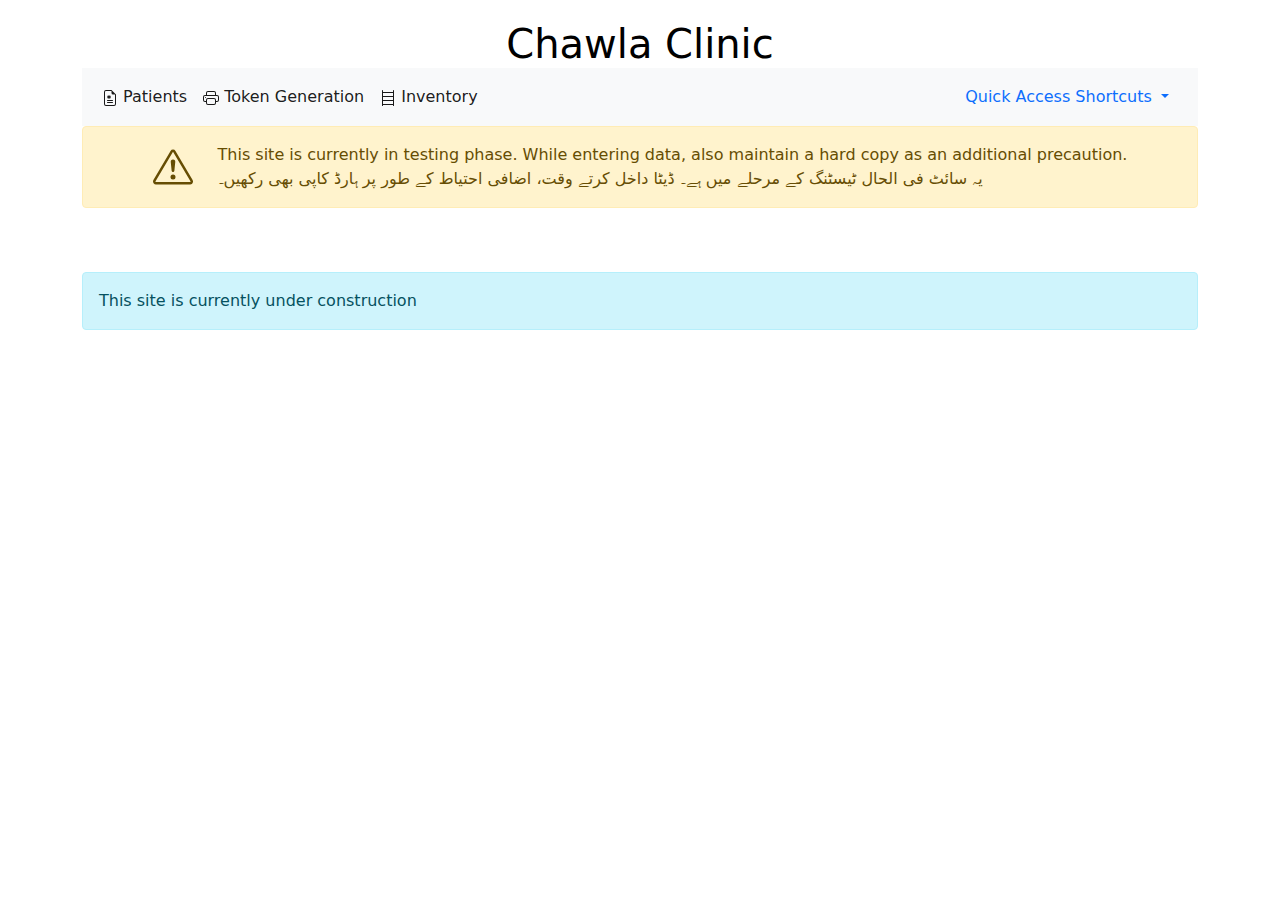
<file: under-construction.html>
<!DOCTYPE html>
<html lang="en">

<head>
  <meta charset="utf-8">
  <meta name="viewport" content="width=device-width, initial-scale=1">
  <link href="./files/bootstrap/css/bootstrap.min.css" rel="stylesheet" crossorigin="anonymous">
  <link rel="stylesheet" href="./files/bootstrap/css/bootstrap-icons.css">
  <script src="./files/bootstrap/js/bootstrap.bundle.min.js" crossorigin="anonymous"></script>

  <link rel="stylesheet" href="./files/styles/header.css">
  <link rel="stylesheet" href="./files/styles/index.css">

  <script src="./files/scripts/header.js" crossorigin="anonymous"></script>

  <title>Site is under construction | Chawla Clinic</title>
</head>

<body>
  <div class="container">
    <div id="header-container"></div>
    <div class="alert alert-info" role="alert">
      This site is currently under construction
    </div>
  </div>
</body>

</html>
</file>
<file: files/styles/header.css>
.title:link {
  text-decoration: none;
  color: black;
}

.title:visited {
  text-decoration: none;
  color: black;
}

.title:hover {
  text-decoration: none;
  color: black;
}

.title:active {
  text-decoration: none;
  color: black;
}
</file>
<file: files/styles/index.css>
.mt-10 {
  margin-top: 10px;
}

.pl-pr-5 {
  padding-left: 5px;
  padding-right: 5px;
}

body {
  padding-bottom: 200px;
}

input{
  overflow-y: visible;
}
</file>
<file: styles/header.css>
.title:link {
  text-decoration: none;
  color: black;
}

.title:visited {
  text-decoration: none;
  color: black;
}

.title:hover {
  text-decoration: none;
  color: black;
}

.title:active {
  text-decoration: none;
  color: black;
}
</file>
<file: styles/index.css>
.mt-10 {
  margin-top: 10px;
}

.pl-pr-5 {
  padding-left: 5px;
  padding-right: 5px;
}

body {
  padding-bottom: 200px;
}

input{
  overflow-y: visible;
}
</file>
<file: files/styles/patient.css>
body {
  padding-bottom: 200px;
}
.wrapper {
  /* white-space: pre-line; */
  overflow: hidden;
  display: -webkit-box;
  -webkit-line-clamp: 3;
  -webkit-box-orient: vertical;
}
</file>
